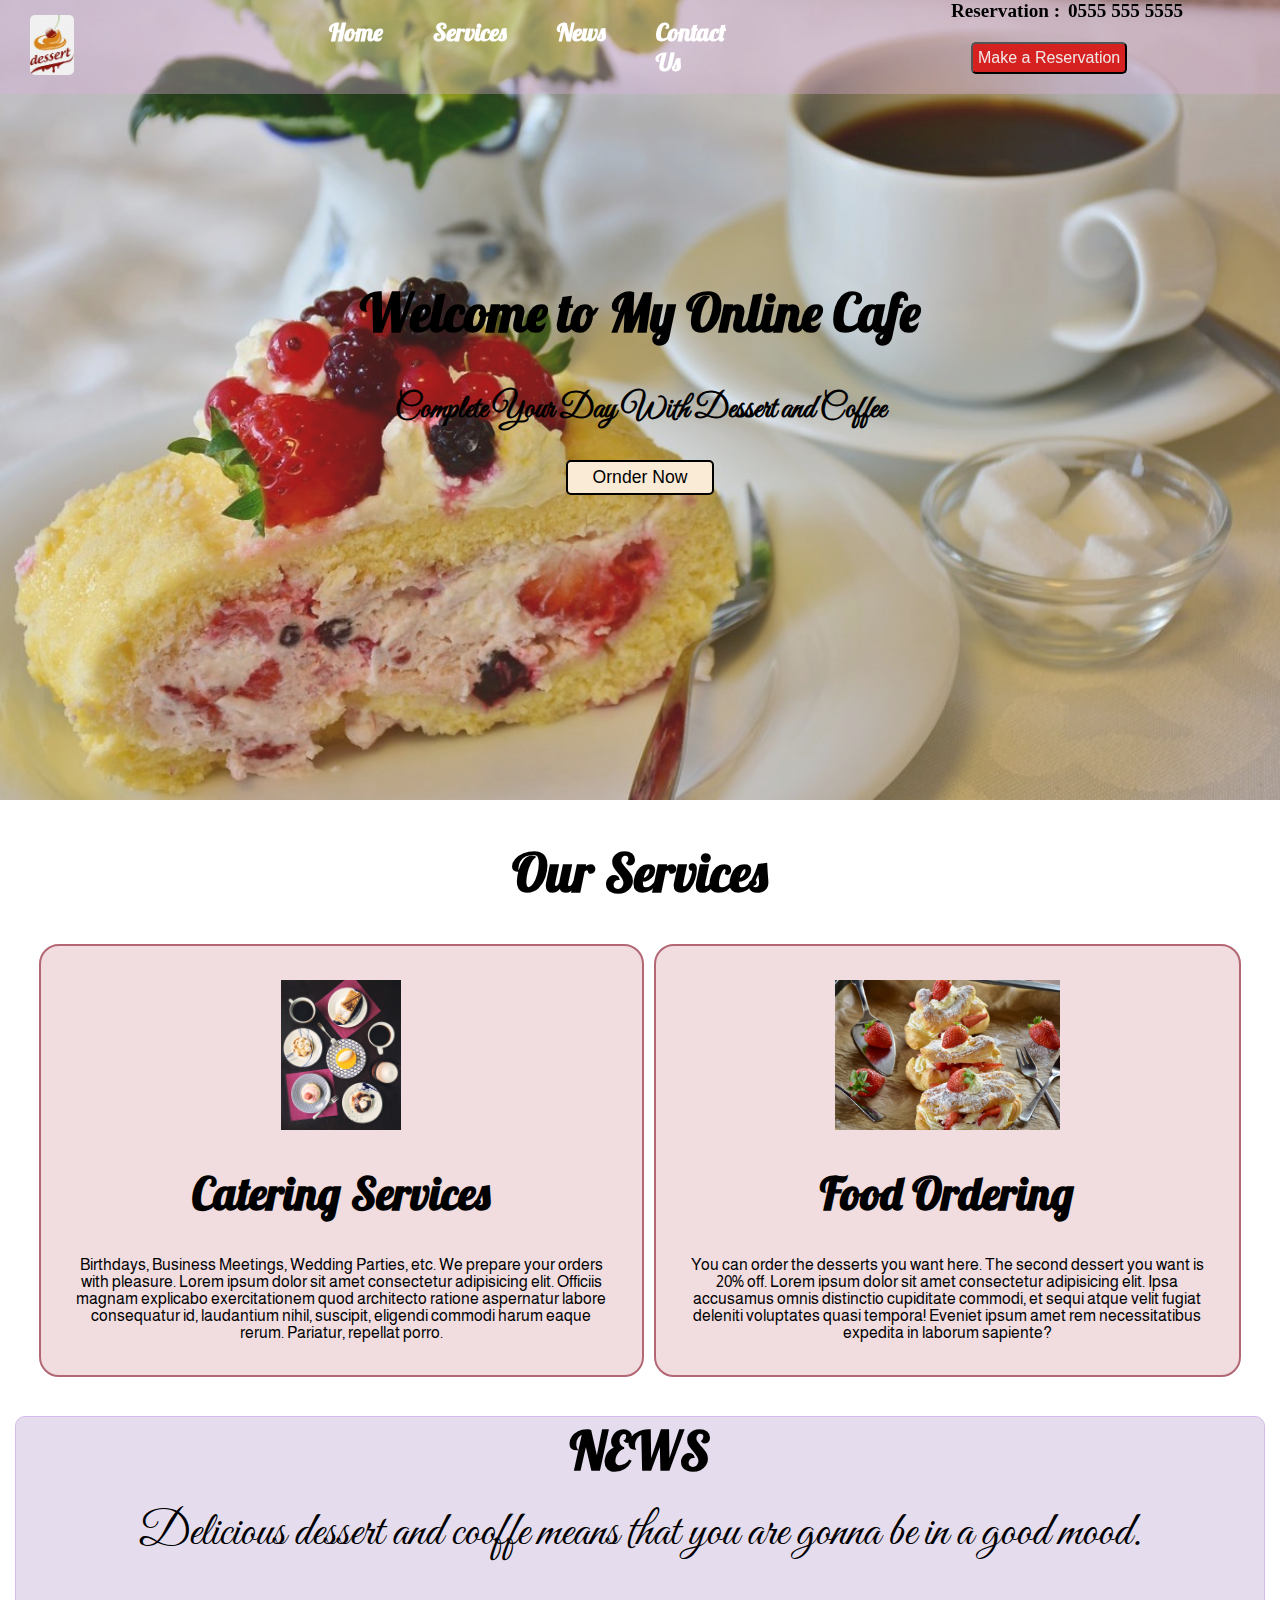
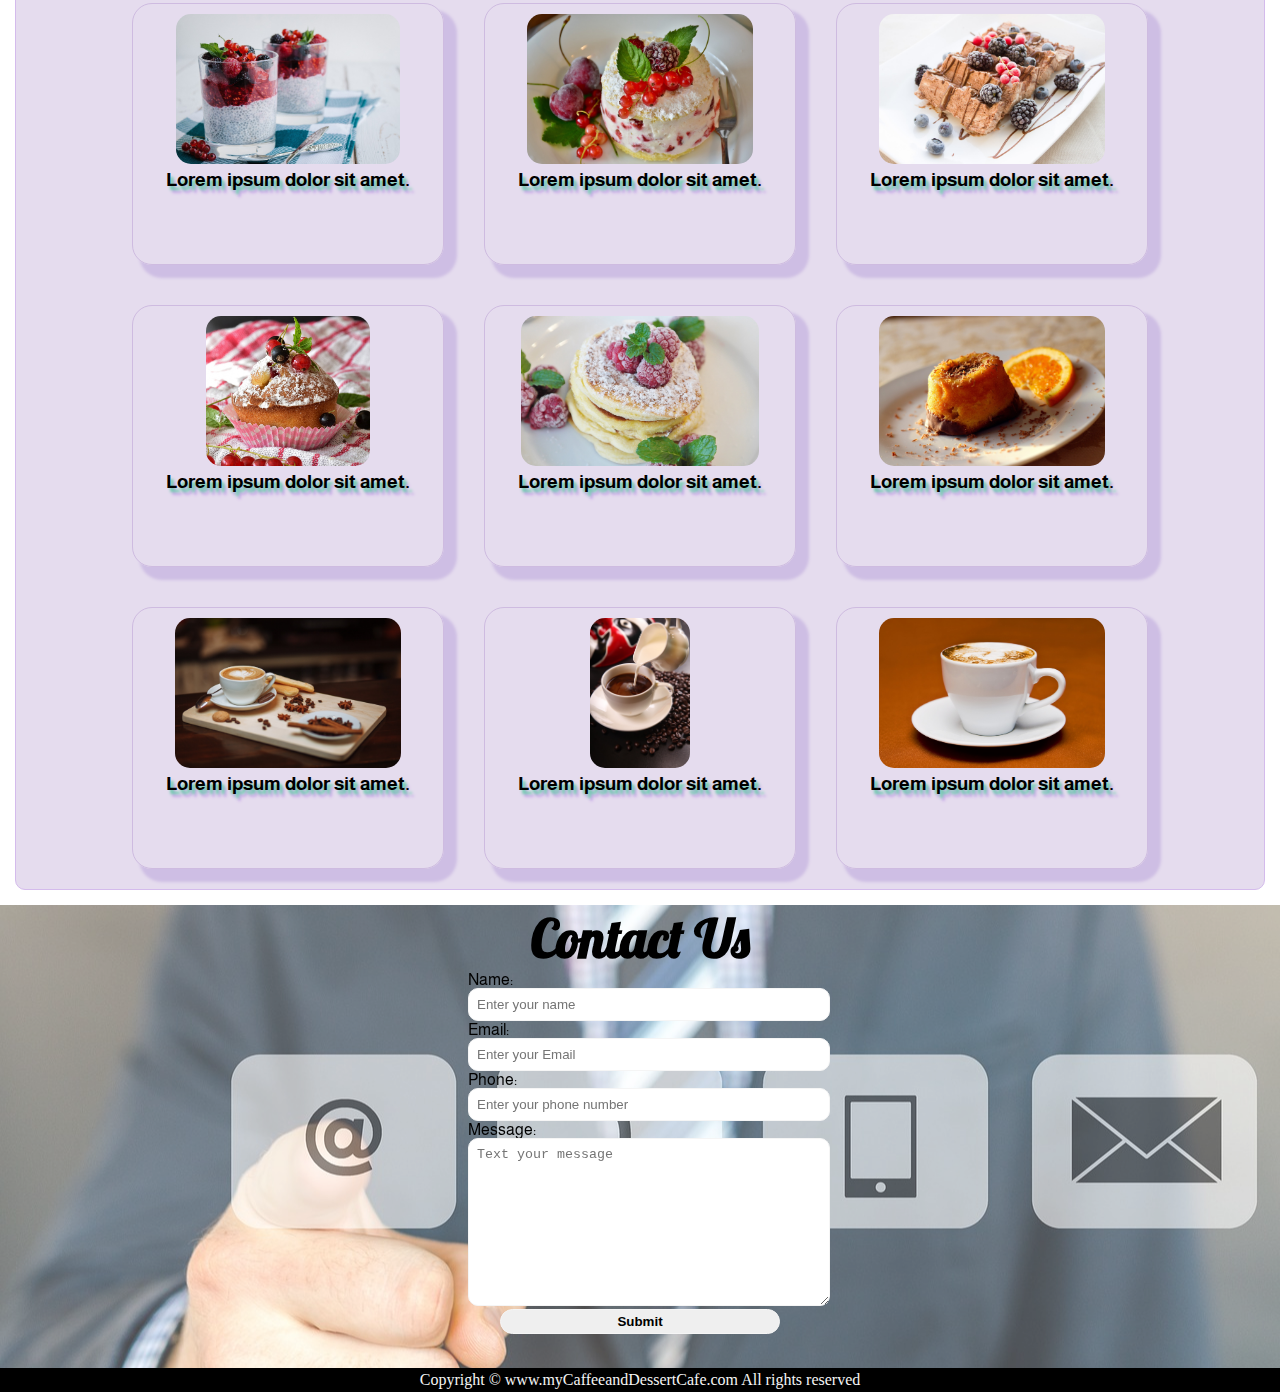
<file: dessert.html>
<!DOCTYPE html>
<html lang="en">

<head>
    <meta charset="UTF-8">
    <meta name="viewport" content="width=device-width, initial-scale=1.0">
    <title>CoffeeandDessertCafe</title>
    <link rel="stylesheet" href="css/style.css">
    <link href="https://fonts.googleapis.com/css2?family=Great+Vibes&display=swap" rel="stylesheet">
    <link href="https://fonts.googleapis.com/css2?family=Lobster&display=swap" rel="stylesheet">
    <link href="https://fonts.googleapis.com/css2?family=Almarai:wght@700&display=swap" rel="stylesheet">
    <link rel="stylesheet" media="screen and (max-width: 1170px)" href="css/phone.css">
</head>

<body>

    <nav id="navbar">

        <div>
            <div id="logo">
                <img src="./img/indir.jpg" alt="MyOnlineCafe">
            </div>
        </div>

        <div>
            <ul>
                <li class="item"><a href="#home">Home</a></li>
                <li class="item"><a href="#services-container">Services</a></li>
                <li class="item"><a href="#news">News</a></li>
                <li class="item"><a href="#contact">Contact Us</a></li>
            </ul>
        </div>

        <div>
            <span class="item">Reservation : </span>
            <span class="item1"> 0555 555 5555</span>
            <button class="button"> <a href="./reservation/index.html">Make a Reservation</a> </button>
        </div>

    </nav>

    <section id="home">
        <h1 class="baslik">Welcome to My Online Cafe</h1>
        <p><strong>Complete Your Day With Dessert and Coffee</strong></p>
        <button class="btn">Ornder Now</button>
    </section>

    <section id="services-container">
        <h1 class="baslik1">Our Services</h1>
        <div id="services">
            <div class="box">
                <img src="./img/cake-ga922b563f_1280.jpg" alt="">
                <h2 class="baslik2">Catering Services</h2>
                <p class="center">Birthdays, Business Meetings, Wedding Parties, etc. We prepare your orders with
                    pleasure. Lorem ipsum dolor sit amet consectetur adipisicing elit. Officiis magnam explicabo
                    exercitationem quod architecto ratione aspernatur labore consequatur id, laudantium nihil, suscipit,
                    eligendi commodi harum eaque rerum. Pariatur, repellat porro.
                </p>
            </div>

            <div class="box">
                <img src="./img/eclair-gfe3c89165_1280.jpg" alt="">
                <h2 class="baslik2">Food Ordering</h2>
                <p class="center">You can order the desserts you want here. The second dessert you want is 20% off.
                    Lorem ipsum dolor sit amet consectetur adipisicing elit. Ipsa accusamus omnis distinctio cupiditate
                    commodi, et sequi atque velit fugiat deleniti voluptates quasi tempora! Eveniet ipsum amet rem
                    necessitatibus expedita in laborum sapiente? </p>
            </div>
        </div>
    </section>

    <section id="news">
        <h1 class="baslik1">NEWS</h1>
        <p>Delicious dessert and cooffe means that you are gonna be in a good mood.</p>


        <div id="news1">

            <div class="box2">
                <img src="./img/berries-g7c2b24b60_1280.jpg" alt="">
                <h3>Lorem ipsum dolor sit amet.</h3>
            </div>

            <div class="box2">
                <img src="./img/cakes-g2e02d73c9_1280.jpg" alt="">
                <h3>Lorem ipsum dolor sit amet.</h3>
            </div>

            <div class="box2">
                <img src="./img/dessert-g645a1bf90_1280.jpg" alt="">
                <h3>Lorem ipsum dolor sit amet.</h3>
            </div>

            <div class="box2">
                <img src="./img/muffin-gcd348daf4_1280.jpg" alt="">
                <h3>Lorem ipsum dolor sit amet.</h3>
            </div>

            <div class="box2">
                <img src="./img/pancakes-ge97a06351_1280.jpg" alt="">
                <h3>Lorem ipsum dolor sit amet.</h3>
            </div>

            <div class="box2">
                <img src="./img/orange-cake-g49b1795ea_1280.jpg" alt="">
                <h3>Lorem ipsum dolor sit amet.</h3>
            </div>

            <div class="box2">
                <img src="./img/coffee-g98f9c3e1e_1280.jpg" alt="">
                <h3>Lorem ipsum dolor sit amet.</h3>
            </div>

            <div class="box2">
                <img src="./img/coffee-gc04d2dc1a_1280.jpg" alt="">
                <h3>Lorem ipsum dolor sit amet.</h3>
            </div>

            <div class="box2">
                <img src="./img/cappuccino-g34d9c6fb1_1280.jpg" alt="">
                <h3>Lorem ipsum dolor sit amet.</h3>
            </div>
        </div>

    </section>

    <section id="contact">
        <h1 class="baslik1">Contact Us</h1>
        <div id="contact-box">
            <form action="">
                <div class="form-group">
                    <label for="name">Name: </label>
                    <input type="text" name="name" id="name" placeholder="Enter your name">
                </div>
                <div class="form-group">
                    <label for="Email">Email: </label>
                    <input type="email" name="name" id="email" placeholder="Enter your Email">
                </div>
                <div class="form-group">
                    <label for="phone">Phone: </label>
                    <input type="phone" name="name" id="phone" placeholder="Enter your phone number">
                </div>
                <div class="form-group">
                    <label for="name">Message: </label>
                    <textarea name="message" id="message" cols="30" rows="10"
                        placeholder="Text your message"></textarea>
                </div>
                <div class="submit">
                    <label for="submit"></label>
                    <button id="submit"><strong>Submit</strong></button>
                </div>

            </form>
        </div>
    </section>

    <footer>
        <div class="center">
            Copyright &copy; www.myCaffeeandDessertCafe.com All rights reserved
        </div>
    </footer>

</body>

</html>
</file>
<file: css/style.css>
* {
    margin: 0px;
    padding: 0px;
}

html {
    scroll-behavior: auto;
}

:root {
    --navbar-height: 59px;
}

/* Navigation Bar */
#navbar {
    display: flex;
    align-items: center;
    position: sticky;
    top: 0px;
}

#navbar::before {
    content: "";
    position: absolute;
    top: 0px;
    left: 0px;
    background-color: rgba(223, 178, 223, 0.349);
    height: 100%;
    width: 100%;
    z-index: -1;
    opacity: 1.2;
}

/* Logo and Image */
#logo {
    margin: 14px 15px;
}

#logo img {
    margin: 0px 15px;
    height: 60px;
    border-radius: 5px;
}

/* Navigation Bar: List Styling */
#navbar ul {
    display: flex;
}

#navbar ul li {
    list-style: none;
    font-size: 1.5rem;
}

#navbar ul li a {
    color: white;
    display: block;
    padding: 2px 25px;
    text-decoration: none;
    border-radius: 25px;
    font-family: 'Lobster', cursive;
}

#navbar ul li a:hover {
    color: black;
    background-color: whitesmoke;
}

#navbar {
    display: flex;
    gap: 200px;
}

.item {
    font-size: larger;
    font-weight: bold;
    cursor: pointer;
}

.item1 {
    font-size: larger;
    font-weight: bold;
    cursor: pointer;
    margin: 20px 20px 20px 3px;
}

.item1:hover {
    color: rgb(248, 11, 11);
}

.button {
    background-color: rgb(214, 33, 33);
    font-size: medium;
    border-radius: 5px;
    margin: 20px;
    padding: 5px;
    cursor: pointer;

    & a {
        text-decoration: none;
        color: rgb(242, 231, 231);
    }
}
.button :hover{
    font-size: large;
}

/* Home Section */
#home {
    display: flex;
    flex-direction: column;
    padding: 55px 200px;
    height: 460px;
    justify-content: center;
    align-items: center;
}

#home::before {
    content: "";
    position: absolute;
    background: url('../img/bg1.jpg') no-repeat center center/cover;
    height: 800px;
    width: 100%;
    top: 0px;
    left: 0px;
    z-index: -1;
    opacity: 0.89;
}
#home p {
    color: black;
    text-align: center;
    font-size: 2rem;
    padding: 10px;
    font-family: 'Great Vibes', cursive;
}
/* Services Section */
#services-container {
    &>h1 {
        padding: 175px 0px 0px 0px;
    }
}
#services {
    margin: 34px;
    display: flex;

}
#services .box {
    border: 2px solid rgb(179, 103, 116);
    padding: 34px;
    margin: 5px;
    border-radius: 20px;
    background-color: rgb(241, 221, 224);
}
#services .box img {
    height: 150px;
    display: block;
    margin: auto;

}
#services .box p {
    font-family: 'Almarai', sans-serif;
}
/* NEWS SECTION*/
#news {
    border: 1px solid rgb(212, 187, 236);
    background-color: rgb(229, 220, 238);
    margin: 15px;
    border-radius: 10px;
}
#news p {
    font-family: 'Great Vibes', cursive;
    font-size: 3rem;
    text-align: center;
    margin: 20px;
}
#news1 {
    flex-wrap: wrap;
    display: flex;
    justify-content: center;
}
.box2 {
    border: 1px solid rgb(206, 187, 224);
    width: 300px;
    height: 250px;
    padding: 5px;
    margin: 20px;
    border-radius: 20px;
    box-shadow: 10px 10px 3px 3px rgb(206, 190, 228);
}
.box2 img {

    height: 150px;
    display: block;
    margin: auto;
    padding: 5px;
    border-radius: 20px;
}
.box2 h3 {
    font-family: 'Almarai', sans-serif;
    text-align: center;
    text-shadow: 3px 4px 3px mediumaquamarine, 5px 7px 3px rgb(199, 165, 231);
}
/* CONTACT SECTION */
#contact {
    position: relative;
    margin: 10px 0px 0px 0px;
}
#contact::before {
    content: "";
    position: absolute;
    width: 100%;
    height: 100%;
    z-index: -1;
    opacity: 0.7;
    background: url('../img/contact-us-gd744c0a5a_1280.jpg') no-repeat center center/cover;
}
#contact-box {
    display: flex;
    justify-content: center;
    align-items: center;
    padding-bottom: 34px;
    font-family: 'Almarai', sans-serif;
}
#contact-box input,
#contact-box textarea {
    width: 100%;
    padding: 0.5rem;
    border-radius: 10px;
    border: 1px solid whitesmoke;
}
#submit {
    border: 1px solid whitesmoke;
    width: 280px;
    height: 25px;
    border-radius: 25px;
}
.submit {
    text-align: center;
}
footer {
    background-color: black;
    color: whitesmoke;
    padding: 3px 20px;
}
/* Utility classes */
.btn {
    padding: 5px 25px;
    border: 2px solid black;
    background-color: antiquewhite;
    font-size: 1.1rem;
    margin: 20px;
    border-radius: 5px;
    cursor: pointer;
}
.baslik {
    font-size: 3.3rem;
    padding: 20px;
    color: black;
    text-align: center;
    font-family: 'Lobster', cursive;
    margin: 15px 5px;
}
.baslik1 {
    font-size: 3.3rem;
    color: black;
    text-align: center;
    font-family: 'Lobster', cursive;
}
.baslik2 {
    font-size: 2.8rem;
    padding: 20px;
    color: black;
    text-align: center;
    font-family: 'Lobster', cursive;
    margin: 15px 5px;
}
.center {
    text-align: center;
}
</file>
<file: css/phone.css>
/* NAVIGATION */
#navbar{
    flex-direction: column;
    gap: 0px;
    height:180px;
}
#navbar ul li a{
    font-size: 1rem;
    padding: 0px 6px;
}
.item {
    font-size: medium; 
}
.item1 {
    font-size: medium; 
}
.button {
    font-size: smaller;
}

/* HOME SECTION */
#home{
    height: 500px;
    padding: 3px 50px;
}

#home::before{
    height: 800px;
}
#home p{
    font-size: 25px;
}

/* SERVICES SECTION */
#services{
    flex-direction: column;
    margin: 15px;
}
#services .box img{
    height: 125px;
}

/* NEWS SECTION */
#news{
    height: auto;
    width: auto;
}
#news1{
    flex-wrap: wrap;
    display: flex;
    justify-content: center;
 }
.box2{
    width: auto;
    display: block;
    width: 180px;
}
.box2 img{  
    height: 110px;
}

/* UTILITY CLASSES */
.baslik{
    font-size: 37px;
}
.btn{
    font-size: 10px;
    padding: 5px 10px;
}
</file>
